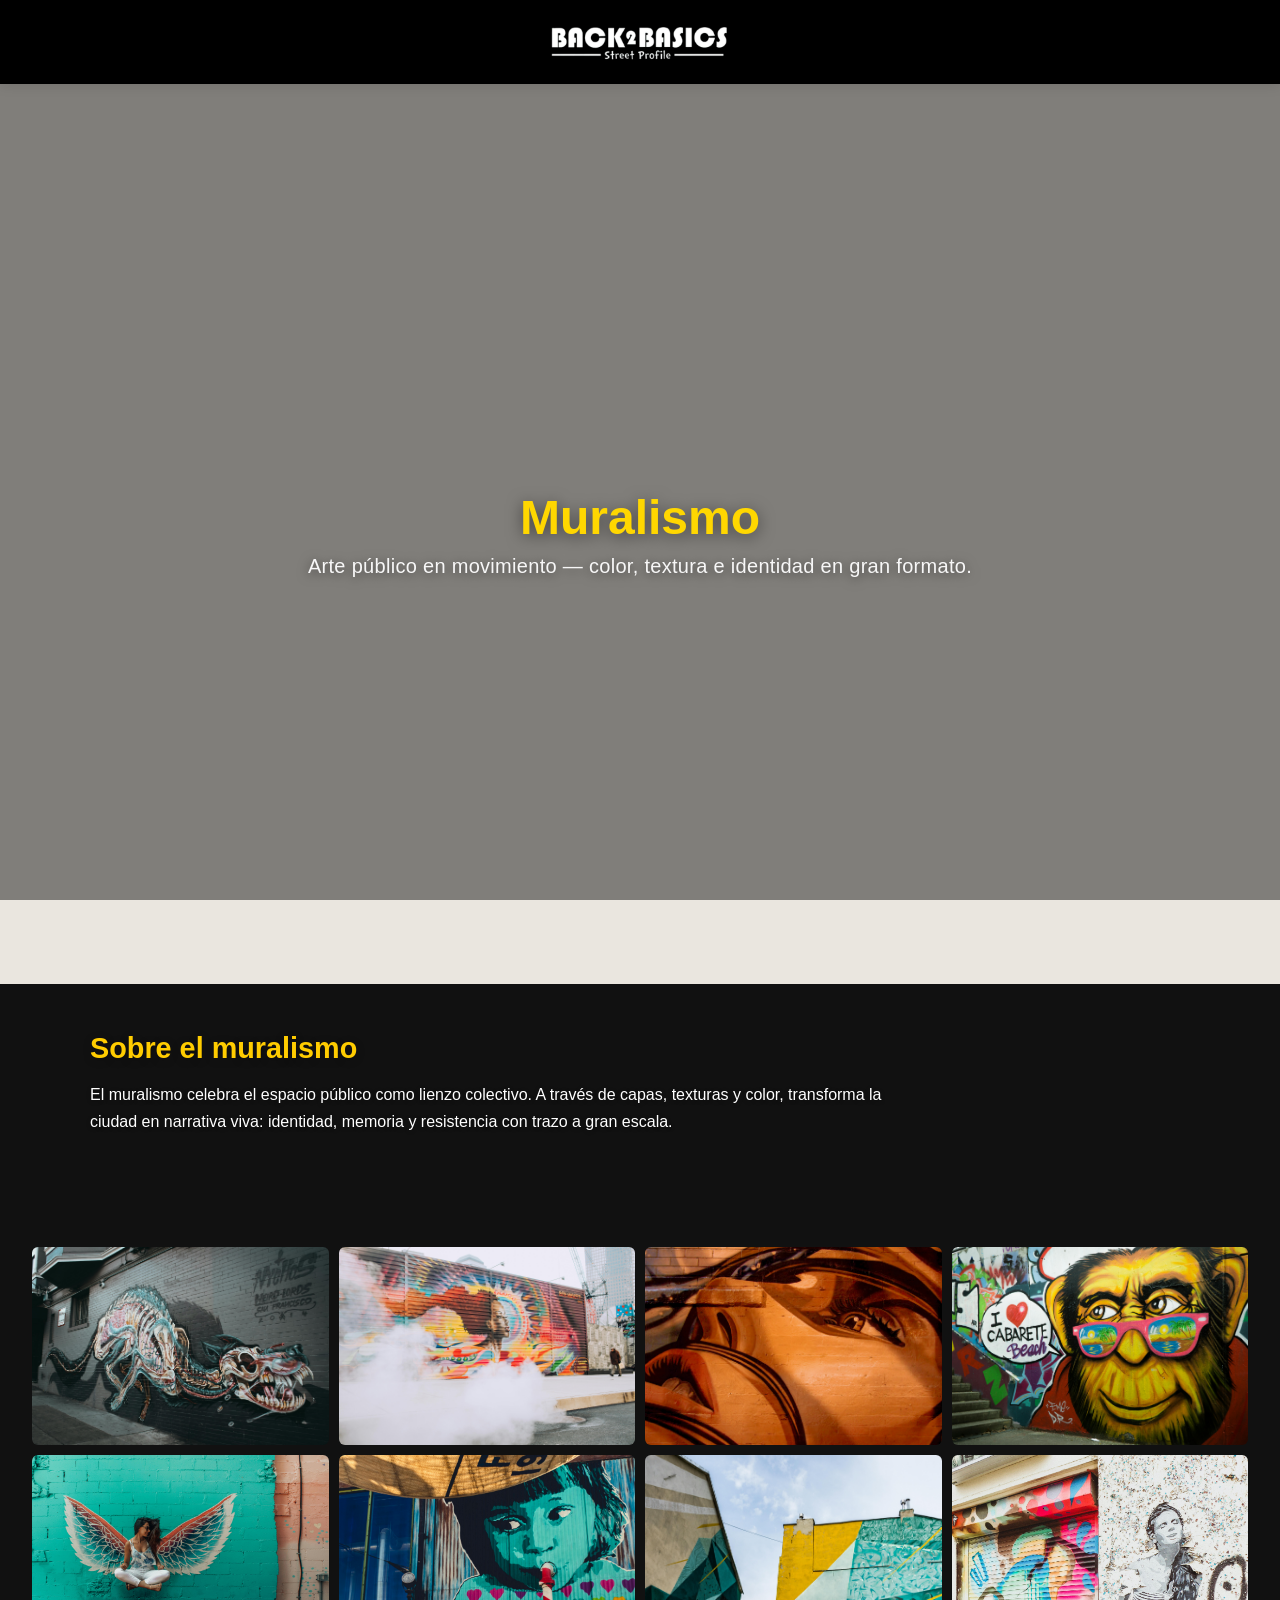
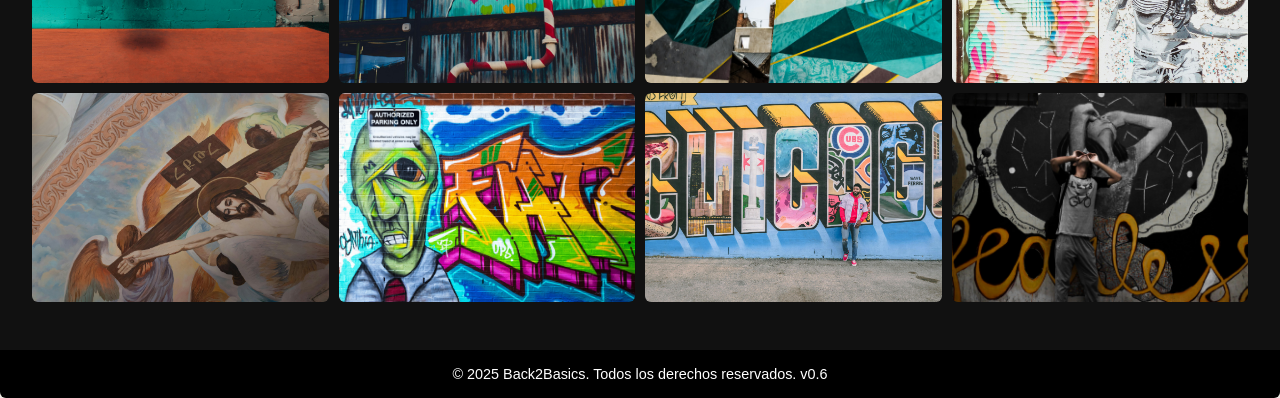
<file: muralismo.html>
<!DOCTYPE html>
<html lang="es">
<head>
  <meta charset="UTF-8" />
  <meta name="viewport" content="width=device-width, initial-scale=1.0" />
  <title>Back2Basics — Muralismo</title>
  <link rel="stylesheet" href="css/muralismo.css" />
</head>
<body>
  <div id="header-container"></div>

  <main>
    <!-- Video de fondo a pantalla completa -->
    <div class="video-bg" aria-hidden="true">
      <video class="bg-media" src="footage/ft1.mp4" autoplay muted loop playsinline></video>
      <div class="video-overlay" aria-hidden="true"></div>
    </div>

    <!-- Capa de contenido sobre el video -->
    <section class="hero-layer" aria-labelledby="muralismo-title">
      <div class="hero-center">
        <h1 id="muralismo-title">Muralismo</h1>
        <p class="subtitle">Arte público en movimiento — color, textura e identidad en gran formato.</p>
      </div>
    </section>

    <section class="sobre-muralismo" aria-labelledby="muralismo-info-title">
      <div class="container">
        <h2 id="muralismo-info-title" class="section-title">Sobre el muralismo</h2>
        <p class="lead">El muralismo celebra el espacio público como lienzo colectivo. A través de capas, texturas y color, transforma la ciudad en narrativa viva: identidad, memoria y resistencia con trazo a gran escala.</p>
      </div>
    </section>

    <section class="collage-muralismo">
      <div class="collage-grid">
        <img src="images/mur/1.jpg" alt="Mural 1">
        <img src="images/mur/2.jpg" alt="Mural 2">
        <img src="images/mur/3.jpg" alt="Mural 3">
        <img src="images/mur/4.jpg" alt="Mural 4">
        <img src="images/mur/5.jpg" alt="Mural 5">
        <img src="images/mur/6.jpg" alt="Mural 6">
        <img src="images/mur/7.jpg" alt="Mural 7">
        <img src="images/mur/8.jpg" alt="Mural 8">
        <img src="images/mur/9.jpg" alt="Mural 9">
        <img src="images/mur/10.jpg" alt="Mural 10">
        <img src="images/mur/11.jpg" alt="Mural 11">
        <img src="images/mur/12.jpg" alt="Mural 12">
      </div>
    </section>
  </main>

  <div id="footer-container"></div>

  <script>
    // Carga de header y footer modulares
    fetch('header.html')
      .then(r => r.text())
      .then(html => { const el = document.getElementById('header-container'); if (el) el.innerHTML = html; });

    fetch('footer.html')
      .then(r => r.text())
      .then(html => { const el = document.getElementById('footer-container'); if (el) el.innerHTML = html; });
  </script>
</body>
</html>
</file>
<file: css/muralismo.css>
/* Muralismo — estilos inspirados en Back2Basic */

:root {
  --bg-paper: #eae6df;
  --black: #000;
  --dark: #18191a;
  --gold: #FFD700;
  --wood-1: #b08d57;
  --wood-2: #8d6b3a;
  --frame: #d1bfa3;
  --text: #1c1c1c;
  --white: #fff;
}

/* Reseteo suave y tipografías consistentes */
* { box-sizing: border-box; }
html, body { height: 100%; }
body {
  margin: 0;
  font-family: 'Bebas Neue', 'Segoe UI', Arial, sans-serif;
  background: var(--bg-paper) url('https://www.transparenttextures.com/patterns/white-wall-3.png');
  color: var(--text);
}

/* Header / Navbar */
.site-header {
  position: fixed;
  top: 0;
  left: 0;
  right: 0;
  z-index: 100;
  background: rgba(0,0,0,0.35);
  box-shadow: 0 2px 12px rgba(0,0,0,0.10);
  backdrop-filter: blur(2px);
}
.nav-container {
  max-width: 1200px;
  margin: 0 auto;
  display: flex;
  align-items: center;
  justify-content: space-between;
  padding: 10px 20px;
  min-height: 68px;
}
.brand {
  display: inline-flex;
  align-items: center;
  gap: 12px;
  color: var(--white);
  text-decoration: none;
}
.brand-logo {
  height: 48px;
  width: auto;
  display: block;
  filter: drop-shadow(0 2px 8px #0008);
}
.brand-sub {
  font-size: 1.15rem;
  letter-spacing: 1.2px;
  opacity: 0.9;
}
.main-nav ul {
  display: flex;
  gap: 1.25rem;
  margin: 0;
  padding: 0;
  list-style: none;
}
.main-nav a {
  color: var(--white);
  text-decoration: none;
  font-size: 1.05rem;
  letter-spacing: 0.8px;
  transition: color .18s ease;
}
.main-nav a:hover, .main-nav a:focus {
  color: var(--gold);
  outline: none;
}

/* Hero Video */
/* Fondo de video a pantalla completa */
.video-bg {
  position: fixed;
  inset: 0;
  width: 100vw;
  height: 100vh;
  overflow: hidden;
  z-index: -2;
}
.bg-media {
  position: absolute;
  top: 0;
  left: 0;
  width: 100%;
  height: 100%;
  object-fit: cover;
}
.video-overlay {
  position: fixed;
  inset: 0;
  background: linear-gradient(180deg, rgba(0,0,0,0.45) 0%, rgba(0,0,0,0.45) 100%);
  z-index: -1;
  pointer-events: none;
}

/* Capa de hero sobre el video */
.hero-layer {
  min-height: 100vh;
  display: grid;
  place-items: center;
  text-align: center;
}
.hero-center {
  padding: 0 24px;
}
.hero-center h1 {
  margin: 0 0 10px;
  font-size: clamp(2rem, 6vw, 3rem);
  color: var(--gold);
  text-shadow: 0 3px 16px rgba(0,0,0,0.5);
}
.subtitle {
  margin: 0;
  color: #f7f7f7;
  font-family: 'Segoe UI', Arial, sans-serif;
  font-weight: 400;
  font-size: clamp(1rem, 2.2vw, 1.25rem);
  letter-spacing: .3px;
  text-shadow: 0 2px 12px rgba(0,0,0,0.55);
}

/* Descripción - versión unificada con 'Sobre nosotros' */
.sobre-muralismo {
  background-color: #111; /* Fondo oscuro */
  color: #fff;            /* Texto blanco */
  padding: 3rem 5%;
  display: flex;
  align-items: flex-start;
  gap: 2rem;
}
.sobre-muralismo h2 {
  color: #ffcc00;         /* Amarillo vibrante del título */
  font-weight: 700;
  font-size: 1.8rem;
  margin-bottom: 1rem;
}
.sobre-muralismo p {
  font-size: 1rem;
  line-height: 1.7;
  max-width: 800px;
}
.sobre-muralismo img {
  max-width: 150px;
  height: auto;
}
.container {
  width: min(1100px, 92vw);
  margin: 0 auto;
}
.section-title {
  margin: 0 0 12px;
  font-size: clamp(1.2rem, 2.2vw, 1.6rem);
  color: #ffcc00; /* Mantener coherencia con 'Sobre nosotros' */
  text-shadow: 0 2px 8px rgba(0,0,0,0.25);
}
.lead {
  font-family: 'Segoe UI', Arial, sans-serif;
  font-weight: 400;
  line-height: 1.7;
  font-size: clamp(1rem, 1.4vw, 1.18rem);
  color: #fff;
  text-shadow: 0 1px 4px rgba(0,0,0,0.35);
}

/* Footer */
.site-footer {
  background: var(--black);
  color: var(--white);
  padding: 22px 0;
  box-shadow: 0 -2px 12px rgba(0,0,0,0.10);
}
.site-footer small { opacity: 0.8; letter-spacing: .6px; }

/* Accesibilidad ligera */
:focus-visible { outline: 2px solid var(--gold); outline-offset: 2px; }

/* Collage de murales */
.collage-muralismo {
  background-color: #111; /* Igual que la sección 'Sobre nosotros' */
  padding: 3rem 2rem;
}

.collage-grid {
  display: grid;
  grid-template-columns: repeat(4, 1fr);
  gap: 10px;
}

.collage-grid img {
  width: 100%;
  height: 100%;
  object-fit: cover;
  border-radius: 6px;
  transition: transform 0.3s ease, box-shadow 0.3s ease;
}

.collage-grid img:hover {
  transform: scale(1.05);
  box-shadow: 0 4px 15px rgba(255, 255, 255, 0.2);
}

/* Responsivo */
@media (max-width: 1024px) {
  .collage-grid {
    grid-template-columns: repeat(3, 1fr);
  }
}

@media (max-width: 768px) {
  .collage-grid {
    grid-template-columns: repeat(2, 1fr);
  }
}

@media (max-width: 480px) {
  .collage-grid {
    grid-template-columns: 1fr;
  }
}
</file>
